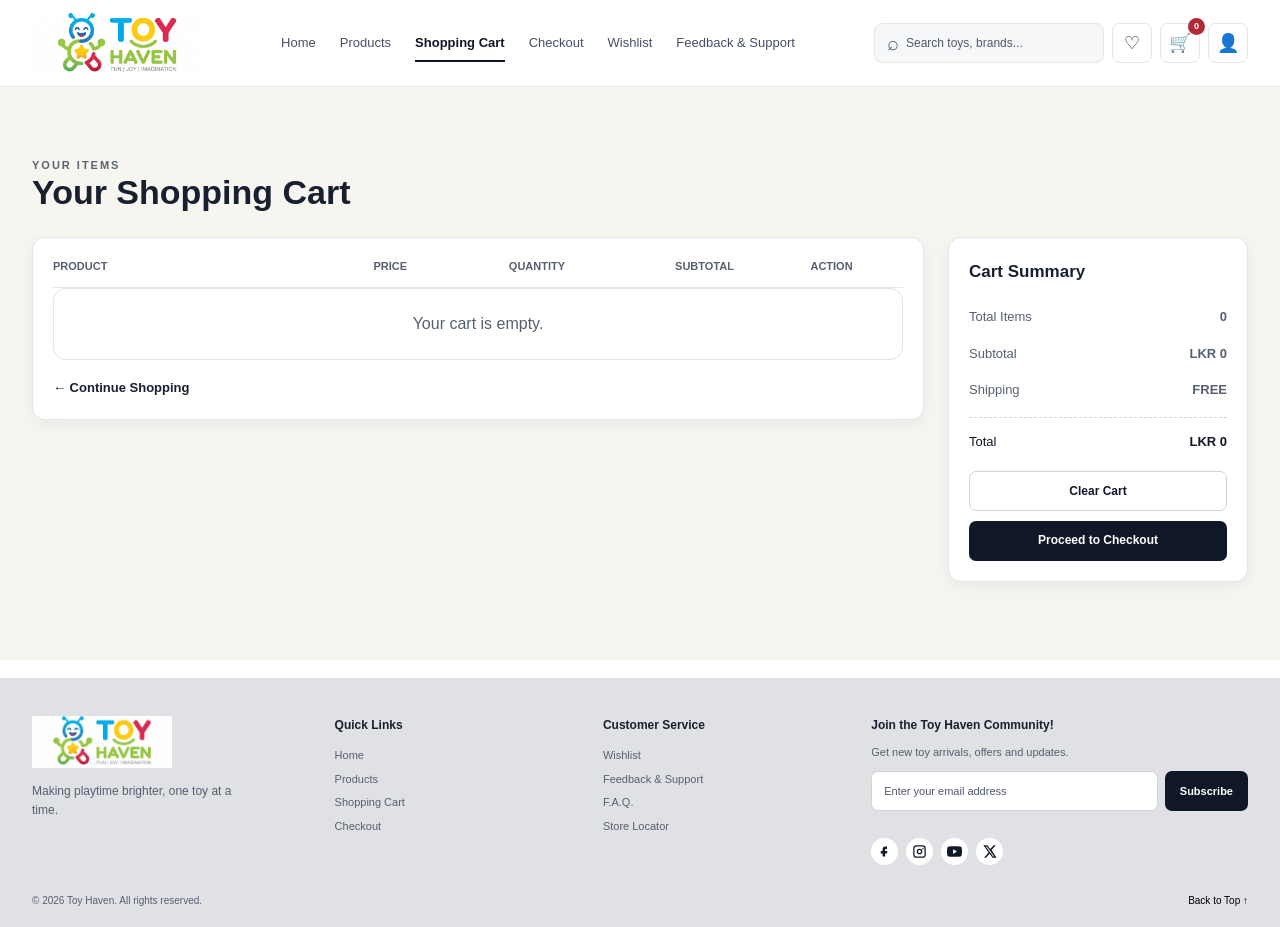
<file: html/cart.html>
<!DOCTYPE html>
<html lang="en">
<head>
    <meta charset="UTF-8">
    <meta name="viewport" content="width=device-width, initial-scale=1.0">
    <meta name="description" content="Review your Toy Haven shopping cart.">
    <title>Toy Haven - Shopping Cart</title>

    <!-- Website Favicon -->

    <link rel="apple-touch-icon" sizes="180x180" href="../favicon/apple-touch-icon.png">

    <link rel="icon" type="image/png" sizes="32x32" href="../favicon/favicon-32x32.png">

    <link rel="icon" type="image/png" sizes="16x16" href="../favicon/favicon-16x16.png">

    <link rel="manifest" href="../favicon/site.webmanifest">


    <link rel="stylesheet" href="../CSS/web.css">
</head>
<body>
    <header class="navbar">
        <section class="nav-container">
            <a href="../index.html" class="logo" aria-label="Toy Haven Home"><img src="../Image/Logo.png" alt="Toy Haven logo"></a>
            <nav class="nav-menu" id="navMenu" aria-label="Main navigation">
                <a href="../index.html">Home</a>
                <a href="products.html">Products</a>
                <a href="cart.html" class="active">Shopping Cart</a>
                <a href="checkout.html">Checkout</a>
                <a href="wishlist.html">Wishlist</a>
                <a href="feedback.html">Feedback &amp; Support</a>
            </nav>
            <section class="nav-actions">
                <section class="search-box">
                    <span class="search-icon" aria-hidden="true">&#8981;</span>
                    <input type="search" id="siteSearch" placeholder="Search toys, brands..." aria-label="Search toys">
                </section>
                <a href="wishlist.html" class="icon-button" aria-label="Wishlist">&#9825;</a>
                <a href="cart.html" class="icon-button cart-button" aria-label="Shopping Cart"><span aria-hidden="true">&#128722;</span><span class="cart-badge" id="cartBadge">0</span></a>
                <button class="icon-button user-button" type="button" aria-label="Login"><span aria-hidden="true">&#128100;</span></button>
            </section>
            <button class="hamburger" id="hamburger" type="button" aria-label="Open navigation menu" aria-expanded="false"><span></span><span></span><span></span></button>
        </section>
    </header>

    <main class="page-main cart-page">
        <section class="page-heading">
            <p class="section-label">YOUR ITEMS</p>
            <h1>Your Shopping Cart</h1>
        </section>

        <section class="cart-layout">
            <section class="cart-items-panel">
                <section class="cart-table-head" aria-hidden="true">
                    <span>Product</span>
                    <span>Price</span>
                    <span>Quantity</span>
                    <span>Subtotal</span>
                    <span>Action</span>
                </section>
                <section id="cartItems" aria-live="polite"></section>
                <p class="empty-message" id="cartEmptyMessage" hidden>Your cart is empty.</p>
                <a href="products.html" class="continue-link">&larr; Continue Shopping</a>
            </section>

            <aside class="cart-summary" aria-label="Cart summary">
                <h2>Cart Summary</h2>
                <p><span>Total Items</span><strong id="cartTotalItems">0</strong></p>
                <p><span>Subtotal</span><strong id="cartSubtotal">LKR 0</strong></p>
                <p><span>Shipping</span><strong>FREE</strong></p>
                <p class="summary-total"><span>Total</span><strong id="cartTotal">LKR 0</strong></p>
                <button id="clearCartButton" type="button" class="secondary-button">Clear Cart</button>
                <a href="checkout.html" class="shop-button checkout-link">Proceed to Checkout</a>
            </aside>
        </section>
    </main>

    <footer class="footer">
        <section class="footer-main">
            <section class="footer-brand"><a href="../index.html" class="logo footer-logo" aria-label="Toy Haven Home"><img src="../Image/Logo.png" alt="Toy Haven logo"></a><p>Making playtime brighter, one toy at a time.</p></section>
            <section class="footer-column"><h3>Quick Links</h3><a href="../index.html">Home</a><a href="products.html">Products</a><a href="cart.html">Shopping Cart</a><a href="checkout.html">Checkout</a></section>
            <section class="footer-column"><h3>Customer Service</h3><a href="wishlist.html">Wishlist</a><a href="feedback.html">Feedback &amp; Support</a><a href="feedback.html#faq">F.A.Q.</a><a href="feedback.html">Store Locator</a></section>
            <section class="newsletter"><h3>Join the Toy Haven Community!</h3><p>Get new toy arrivals, offers and updates.</p><form id="newsletterForm"><label for="newsletterEmail" class="sr-only">Email Address</label><input type="email" id="newsletterEmail" placeholder="Enter your email address" required><button type="submit">Subscribe</button></form><p id="newsletterMessage" class="newsletter-message"></p>
                <section class="socials" aria-label="Social media links">
    <a href="https://www.facebook.com/" target="_blank" rel="noopener noreferrer" aria-label="Facebook">
        <svg viewBox="0 0 24 24" aria-hidden="true"><path d="M13.5 8H16V4h-2.5C10.46 4 9 5.62 9 8.64V11H6v4h3v5h4v-5h3l.5-4H13v-2.1c0-.63.17-.9.5-.9Z"/></svg>
    </a>
    <a href="https://www.instagram.com/" target="_blank" rel="noopener noreferrer" aria-label="Instagram">
        <svg viewBox="0 0 24 24" aria-hidden="true"><path d="M7 2h10a5 5 0 0 1 5 5v10a5 5 0 0 1-5 5H7a5 5 0 0 1-5-5V7a5 5 0 0 1 5-5Zm0 2a3 3 0 0 0-3 3v10a3 3 0 0 0 3 3h10a3 3 0 0 0 3-3V7a3 3 0 0 0-3-3H7Zm5 3.5A4.5 4.5 0 1 1 7.5 12 4.5 4.5 0 0 1 12 7.5Zm0 2A2.5 2.5 0 1 0 14.5 12 2.5 2.5 0 0 0 12 9.5ZM17.5 6.25a1.25 1.25 0 1 1-1.25 1.25 1.25 1.25 0 0 1 1.25-1.25Z"/></svg>
    </a>
    <a href="https://www.youtube.com/" target="_blank" rel="noopener noreferrer" aria-label="YouTube">
        <svg viewBox="0 0 24 24" aria-hidden="true"><path d="M23.5 6.2a3 3 0 0 0-2.1-2.1C19.5 3.6 12 3.6 12 3.6s-7.5 0-9.4.5A3 3 0 0 0 .5 6.2 31 31 0 0 0 0 12a31 31 0 0 0 .5 5.8 3 3 0 0 0 2.1 2.1c1.9.5 9.4.5 9.4.5s7.5 0 9.4-.5a3 3 0 0 0 2.1-2.1A31 31 0 0 0 24 12a31 31 0 0 0-.5-5.8ZM9.6 15.8V8.2l6.4 3.8-6.4 3.8Z"/></svg>
    </a>
    <a href="https://x.com/" target="_blank" rel="noopener noreferrer" aria-label="X">
        <svg viewBox="0 0 24 24" aria-hidden="true"><path d="M18.9 2H22l-6.77 7.74L23.2 22h-6.25l-4.9-6.42L6.43 22H3.3l7.24-8.28L2.2 2h6.4l4.43 5.86L18.9 2Zm-1.1 17.8h1.73L7.74 4.08H5.88L17.8 19.8Z"/></svg>
    </a>
</section></section>
        </section>
        <section class="footer-bottom"><p>&copy; 2026 Toy Haven. All rights reserved.</p><button id="backToTop" type="button">Back to Top &uarr;</button></section>
    </footer>

    <script src="../JS/web.js"></script>
</body>
</html>
</file>
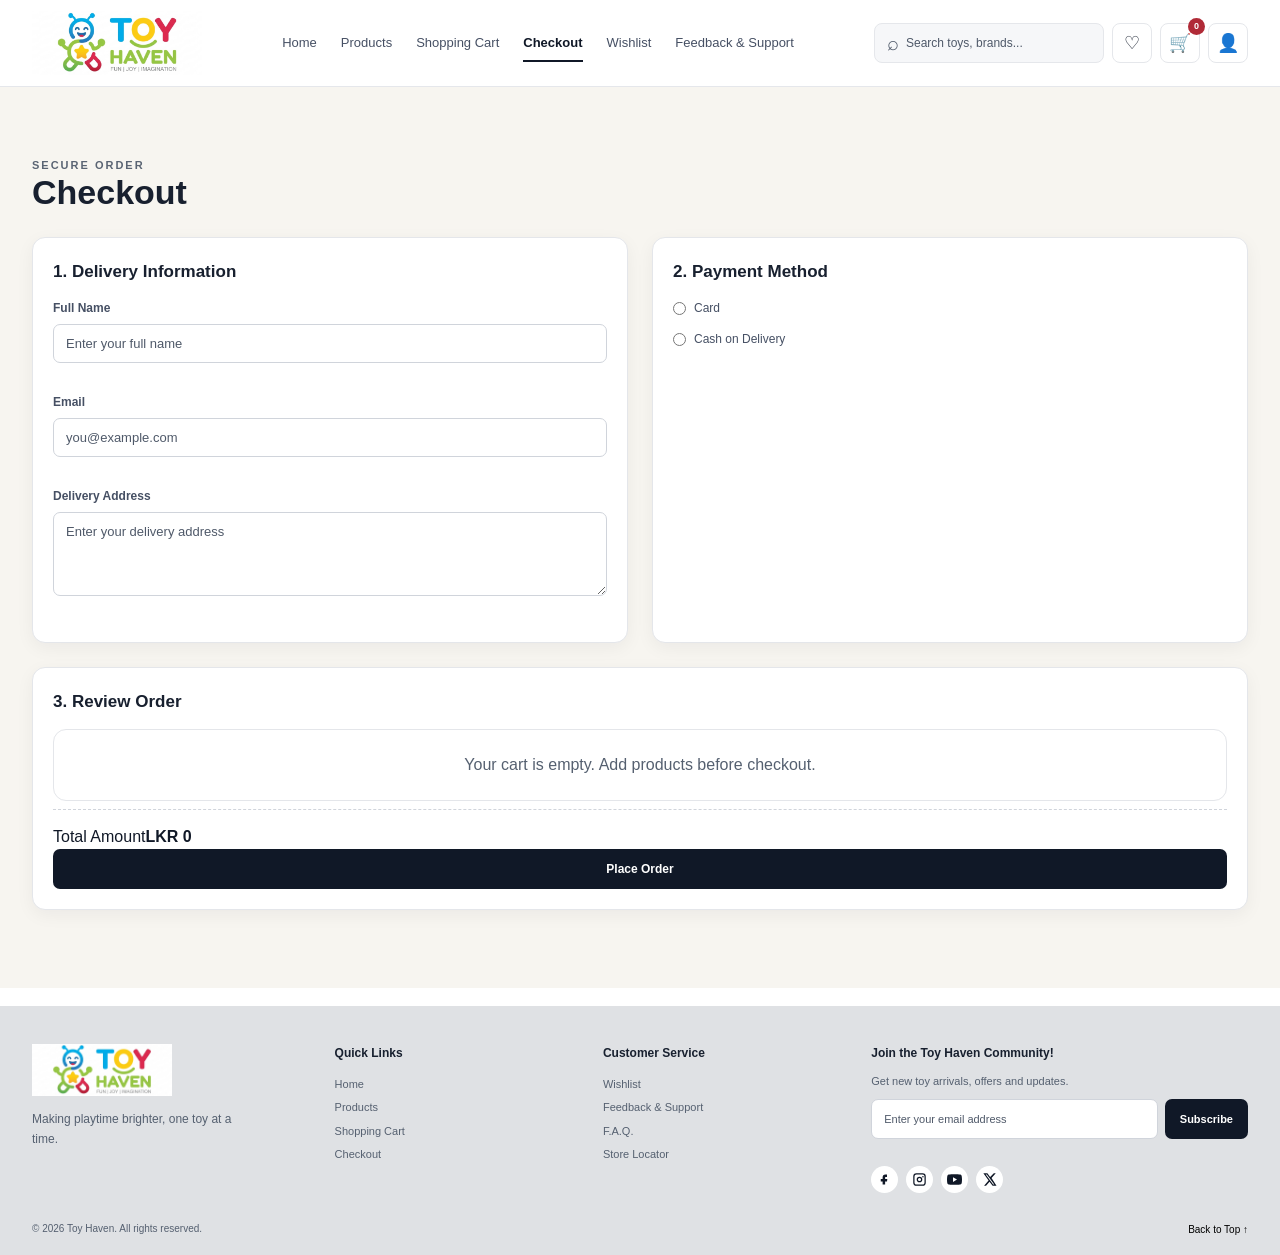
<file: html/checkout.html>
<!DOCTYPE html>
<html lang="en">
<head>
    <meta charset="UTF-8">
    <meta name="viewport" content="width=device-width, initial-scale=1.0">
    <meta name="description" content="Complete your Toy Haven checkout.">
    <title>Toy Haven - Checkout</title>

    <!-- Website Favicon -->

    <link rel="apple-touch-icon" sizes="180x180" href="../favicon/apple-touch-icon.png">

    <link rel="icon" type="image/png" sizes="32x32" href="../favicon/favicon-32x32.png">

    <link rel="icon" type="image/png" sizes="16x16" href="../favicon/favicon-16x16.png">

    <link rel="manifest" href="../favicon/site.webmanifest">


    <link rel="stylesheet" href="../CSS/web.css">
</head>
<body>
    <header class="navbar">
        <section class="nav-container">
            <a href="../index.html" class="logo" aria-label="Toy Haven Home"><img src="../Image/Logo.png" alt="Toy Haven logo"></a>
            <nav class="nav-menu" id="navMenu" aria-label="Main navigation">
                <a href="../index.html">Home</a>
                <a href="products.html">Products</a>
                <a href="cart.html">Shopping Cart</a>
                <a href="checkout.html" class="active">Checkout</a>
                <a href="wishlist.html">Wishlist</a>
                <a href="feedback.html">Feedback &amp; Support</a>
            </nav>
            <section class="nav-actions">
                <section class="search-box"><span class="search-icon" aria-hidden="true">&#8981;</span><input type="search" id="siteSearch" placeholder="Search toys, brands..." aria-label="Search toys"></section>
                <a href="wishlist.html" class="icon-button" aria-label="Wishlist">&#9825;</a>
                <a href="cart.html" class="icon-button cart-button" aria-label="Shopping Cart"><span aria-hidden="true">&#128722;</span><span class="cart-badge" id="cartBadge">0</span></a>
                <button class="icon-button user-button" type="button" aria-label="Login"><span aria-hidden="true">&#128100;</span></button>
            </section>
            <button class="hamburger" id="hamburger" type="button" aria-label="Open navigation menu" aria-expanded="false"><span></span><span></span><span></span></button>
        </section>
    </header>

    <main class="page-main checkout-page">
        <section class="page-heading">
            <p class="section-label">SECURE ORDER</p>
            <h1>Checkout</h1>
        </section>

        <form id="checkoutForm" novalidate>
            <section class="checkout-grid">
                <section class="form-panel">
                    <h2>1. Delivery Information</h2>
                    <label for="fullName">Full Name</label>
                    <input type="text" id="fullName" name="fullName" placeholder="Enter your full name">
                    <p class="error-message" id="fullNameError"></p>

                    <label for="checkoutEmail">Email</label>
                    <input type="email" id="checkoutEmail" name="checkoutEmail" placeholder="you@example.com">
                    <p class="error-message" id="checkoutEmailError"></p>

                    <label for="deliveryAddress">Delivery Address</label>
                    <textarea id="deliveryAddress" name="deliveryAddress" rows="4" placeholder="Enter your delivery address"></textarea>
                    <p class="error-message" id="deliveryAddressError"></p>
                </section>

                <section class="form-panel">
                    <h2>2. Payment Method</h2>
                    <label class="radio-row"><input type="radio" name="paymentMethod" value="Card"> Card</label>
                    <label class="radio-row"><input type="radio" name="paymentMethod" value="Cash on Delivery"> Cash on Delivery</label>
                    <p class="error-message" id="paymentMethodError"></p>

                    <section id="cardDetails" class="card-details">
                        <label for="cardNumber">Card Number</label>
                        <input type="text" id="cardNumber" name="cardNumber" placeholder="1234 5678 9012 3456">
                        <p class="error-message" id="cardNumberError"></p>

                        <label for="cardName">Name on Card</label>
                        <input type="text" id="cardName" name="cardName" placeholder="Enter name on card">
                        <p class="error-message" id="cardNameError"></p>
                    </section>
                </section>
            </section>

            <section class="order-review">
                <h2>3. Review Order</h2>
                <section id="checkoutItems"></section>
                <p class="summary-total"><span>Total Amount</span><strong id="checkoutTotal">LKR 0</strong></p>
                <button type="submit" class="shop-button">Place Order</button>
            </section>
        </form>

        <section class="checkout-success" id="checkoutSuccess" hidden>
            <div class="success-check" aria-hidden="true">✓</div>
            <h2>Order Placed Successfully!</h2>
            <p>Thank you for your purchase. Your order has been received.</p>
            <p>Your Order ID: <strong id="orderId"></strong></p>
            <a href="products.html" class="shop-button">Continue Shopping</a>
        </section>
    </main>

    <footer class="footer">
        <section class="footer-main">
            <section class="footer-brand"><a href="../index.html" class="logo footer-logo" aria-label="Toy Haven Home"><img src="../Image/Logo.png" alt="Toy Haven logo"></a><p>Making playtime brighter, one toy at a time.</p></section>
            <section class="footer-column"><h3>Quick Links</h3><a href="../index.html">Home</a><a href="products.html">Products</a><a href="cart.html">Shopping Cart</a><a href="checkout.html">Checkout</a></section>
            <section class="footer-column"><h3>Customer Service</h3><a href="wishlist.html">Wishlist</a><a href="feedback.html">Feedback &amp; Support</a><a href="feedback.html#faq">F.A.Q.</a><a href="feedback.html">Store Locator</a></section>
            <section class="newsletter"><h3>Join the Toy Haven Community!</h3><p>Get new toy arrivals, offers and updates.</p><form id="newsletterForm"><label for="newsletterEmail" class="sr-only">Email Address</label><input type="email" id="newsletterEmail" placeholder="Enter your email address" required><button type="submit">Subscribe</button></form><p id="newsletterMessage" class="newsletter-message"></p>
                <section class="socials" aria-label="Social media links">
    <a href="https://www.facebook.com/" target="_blank" rel="noopener noreferrer" aria-label="Facebook">
        <svg viewBox="0 0 24 24" aria-hidden="true"><path d="M13.5 8H16V4h-2.5C10.46 4 9 5.62 9 8.64V11H6v4h3v5h4v-5h3l.5-4H13v-2.1c0-.63.17-.9.5-.9Z"/></svg>
    </a>
    <a href="https://www.instagram.com/" target="_blank" rel="noopener noreferrer" aria-label="Instagram">
        <svg viewBox="0 0 24 24" aria-hidden="true"><path d="M7 2h10a5 5 0 0 1 5 5v10a5 5 0 0 1-5 5H7a5 5 0 0 1-5-5V7a5 5 0 0 1 5-5Zm0 2a3 3 0 0 0-3 3v10a3 3 0 0 0 3 3h10a3 3 0 0 0 3-3V7a3 3 0 0 0-3-3H7Zm5 3.5A4.5 4.5 0 1 1 7.5 12 4.5 4.5 0 0 1 12 7.5Zm0 2A2.5 2.5 0 1 0 14.5 12 2.5 2.5 0 0 0 12 9.5ZM17.5 6.25a1.25 1.25 0 1 1-1.25 1.25 1.25 1.25 0 0 1 1.25-1.25Z"/></svg>
    </a>
    <a href="https://www.youtube.com/" target="_blank" rel="noopener noreferrer" aria-label="YouTube">
        <svg viewBox="0 0 24 24" aria-hidden="true"><path d="M23.5 6.2a3 3 0 0 0-2.1-2.1C19.5 3.6 12 3.6 12 3.6s-7.5 0-9.4.5A3 3 0 0 0 .5 6.2 31 31 0 0 0 0 12a31 31 0 0 0 .5 5.8 3 3 0 0 0 2.1 2.1c1.9.5 9.4.5 9.4.5s7.5 0 9.4-.5a3 3 0 0 0 2.1-2.1A31 31 0 0 0 24 12a31 31 0 0 0-.5-5.8ZM9.6 15.8V8.2l6.4 3.8-6.4 3.8Z"/></svg>
    </a>
    <a href="https://x.com/" target="_blank" rel="noopener noreferrer" aria-label="X">
        <svg viewBox="0 0 24 24" aria-hidden="true"><path d="M18.9 2H22l-6.77 7.74L23.2 22h-6.25l-4.9-6.42L6.43 22H3.3l7.24-8.28L2.2 2h6.4l4.43 5.86L18.9 2Zm-1.1 17.8h1.73L7.74 4.08H5.88L17.8 19.8Z"/></svg>
    </a>
</section></section>
        </section>
        <section class="footer-bottom"><p>&copy; 2026 Toy Haven. All rights reserved.</p><button id="backToTop" type="button">Back to Top &uarr;</button></section>
    </footer>

    <script src="../JS/web.js"></script>
</body>
</html>
</file>
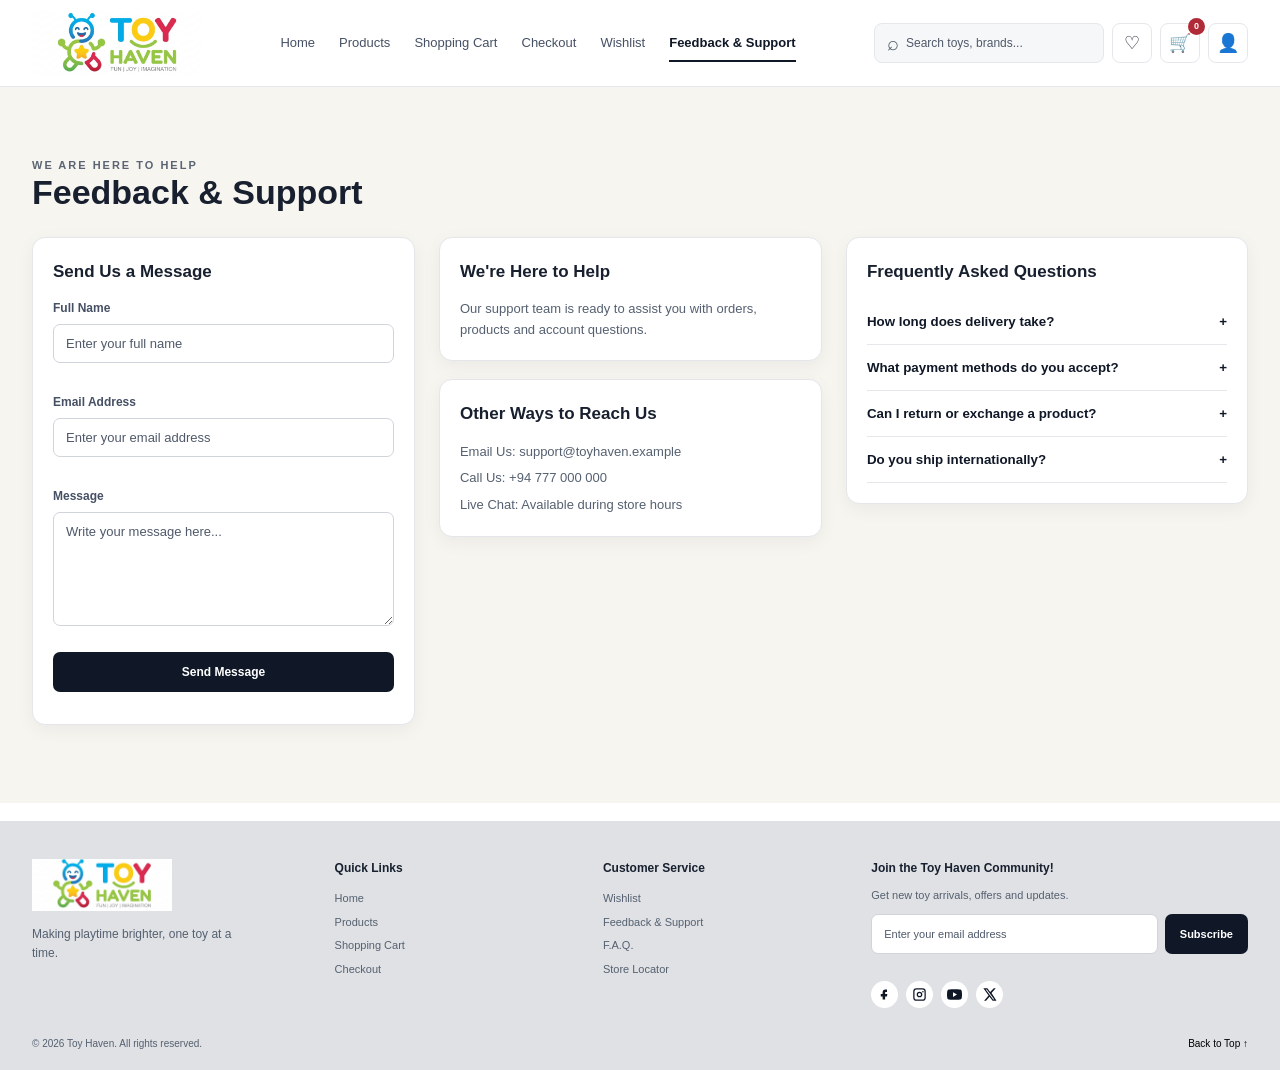
<file: html/feedback.html>
<!DOCTYPE html>
<html lang="en">
<head>
    <meta charset="UTF-8">
    <meta name="viewport" content="width=device-width, initial-scale=1.0">
    <meta name="description" content="Send feedback to Toy Haven and read support FAQs.">
    <title>Toy Haven - Feedback and Support</title>

    <!-- Website Favicon -->

    <link rel="apple-touch-icon" sizes="180x180" href="../favicon/apple-touch-icon.png">

    <link rel="icon" type="image/png" sizes="32x32" href="../favicon/favicon-32x32.png">

    <link rel="icon" type="image/png" sizes="16x16" href="../favicon/favicon-16x16.png">

    <link rel="manifest" href="../favicon/site.webmanifest">


    <link rel="stylesheet" href="../CSS/web.css">
</head>
<body>
    <header class="navbar">
        <section class="nav-container">
            <a href="../index.html" class="logo" aria-label="Toy Haven Home"><img src="../Image/Logo.png" alt="Toy Haven logo"></a>
            <nav class="nav-menu" id="navMenu" aria-label="Main navigation">
                <a href="../index.html">Home</a>
                <a href="products.html">Products</a>
                <a href="cart.html">Shopping Cart</a>
                <a href="checkout.html">Checkout</a>
                <a href="wishlist.html">Wishlist</a>
                <a href="feedback.html" class="active">Feedback &amp; Support</a>
            </nav>
            <section class="nav-actions">
                <section class="search-box"><span class="search-icon" aria-hidden="true">&#8981;</span><input type="search" id="siteSearch" placeholder="Search toys, brands..." aria-label="Search toys"></section>
                <a href="wishlist.html" class="icon-button" aria-label="Wishlist">&#9825;</a>
                <a href="cart.html" class="icon-button cart-button" aria-label="Shopping Cart"><span aria-hidden="true">&#128722;</span><span class="cart-badge" id="cartBadge">0</span></a>
                <button class="icon-button user-button" type="button" aria-label="Login"><span aria-hidden="true">&#128100;</span></button>
            </section>
            <button class="hamburger" id="hamburger" type="button" aria-label="Open navigation menu" aria-expanded="false"><span></span><span></span><span></span></button>
        </section>
    </header>

    <main class="page-main feedback-page">
        <section class="page-heading">
            <p class="section-label">WE ARE HERE TO HELP</p>
            <h1>Feedback &amp; Support</h1>
        </section>

        <section class="support-layout">
            <section class="form-panel">
                <h2>Send Us a Message</h2>
                <form id="feedbackForm" novalidate>
                    <label for="feedbackName">Full Name</label>
                    <input type="text" id="feedbackName" name="feedbackName" placeholder="Enter your full name">
                    <p class="error-message" id="feedbackNameError"></p>

                    <label for="feedbackEmail">Email Address</label>
                    <input type="email" id="feedbackEmail" name="feedbackEmail" placeholder="Enter your email address">
                    <p class="error-message" id="feedbackEmailError"></p>

                    <label for="feedbackMessage">Message</label>
                    <textarea id="feedbackMessage" name="feedbackMessage" rows="6" placeholder="Write your message here..."></textarea>
                    <p class="error-message" id="feedbackMessageError"></p>

                    <button type="submit" class="shop-button">Send Message</button>
                </form>
                <p id="feedbackConfirmation" class="success-message"></p>
            </section>

            <section class="support-info">
                <article class="support-card">
                    <h2>We're Here to Help</h2>
                    <p>Our support team is ready to assist you with orders, products and account questions.</p>
                </article>
                <article class="support-card">
                    <h2>Other Ways to Reach Us</h2>
                    <p>Email Us: support@toyhaven.example</p>
                    <p>Call Us: +94 777 000 000</p>
                    <p>Live Chat: Available during store hours</p>
                </article>
            </section>

            <section class="faq-panel" id="faq">
                <h2>Frequently Asked Questions</h2>
                <article class="faq-item">
                    <button class="faq-question" type="button">How long does delivery take?</button>
                    <p class="faq-answer">Standard delivery usually takes 3 to 5 business days depending on your location.</p>
                </article>
                <article class="faq-item">
                    <button class="faq-question" type="button">What payment methods do you accept?</button>
                    <p class="faq-answer">Toy Haven supports card payment simulation and cash on delivery for this project.</p>
                </article>
                <article class="faq-item">
                    <button class="faq-question" type="button">Can I return or exchange a product?</button>
                    <p class="faq-answer">Returns and exchanges can be requested through customer support in this demo store.</p>
                </article>
                <article class="faq-item">
                    <button class="faq-question" type="button">Do you ship internationally?</button>
                    <p class="faq-answer">Sorry we are only focuses on local deliveries.</p>
                </article>
            </section>
        </section>
    </main>

    <footer class="footer">
        <section class="footer-main">
            <section class="footer-brand"><a href="../index.html" class="logo footer-logo" aria-label="Toy Haven Home"><img src="../Image/Logo.png" alt="Toy Haven logo"></a><p>Making playtime brighter, one toy at a time.</p></section>
            <section class="footer-column"><h3>Quick Links</h3><a href="../index.html">Home</a><a href="products.html">Products</a><a href="cart.html">Shopping Cart</a><a href="checkout.html">Checkout</a></section>
            <section class="footer-column"><h3>Customer Service</h3><a href="wishlist.html">Wishlist</a><a href="feedback.html">Feedback &amp; Support</a><a href="feedback.html#faq">F.A.Q.</a><a href="feedback.html">Store Locator</a></section>
            <section class="newsletter"><h3>Join the Toy Haven Community!</h3><p>Get new toy arrivals, offers and updates.</p><form id="newsletterForm"><label for="newsletterEmail" class="sr-only">Email Address</label><input type="email" id="newsletterEmail" placeholder="Enter your email address" required><button type="submit">Subscribe</button></form><p id="newsletterMessage" class="newsletter-message"></p>
                <section class="socials" aria-label="Social media links">
    <a href="https://www.facebook.com/" target="_blank" rel="noopener noreferrer" aria-label="Facebook">
        <svg viewBox="0 0 24 24" aria-hidden="true"><path d="M13.5 8H16V4h-2.5C10.46 4 9 5.62 9 8.64V11H6v4h3v5h4v-5h3l.5-4H13v-2.1c0-.63.17-.9.5-.9Z"/></svg>
    </a>
    <a href="https://www.instagram.com/" target="_blank" rel="noopener noreferrer" aria-label="Instagram">
        <svg viewBox="0 0 24 24" aria-hidden="true"><path d="M7 2h10a5 5 0 0 1 5 5v10a5 5 0 0 1-5 5H7a5 5 0 0 1-5-5V7a5 5 0 0 1 5-5Zm0 2a3 3 0 0 0-3 3v10a3 3 0 0 0 3 3h10a3 3 0 0 0 3-3V7a3 3 0 0 0-3-3H7Zm5 3.5A4.5 4.5 0 1 1 7.5 12 4.5 4.5 0 0 1 12 7.5Zm0 2A2.5 2.5 0 1 0 14.5 12 2.5 2.5 0 0 0 12 9.5ZM17.5 6.25a1.25 1.25 0 1 1-1.25 1.25 1.25 1.25 0 0 1 1.25-1.25Z"/></svg>
    </a>
    <a href="https://www.youtube.com/" target="_blank" rel="noopener noreferrer" aria-label="YouTube">
        <svg viewBox="0 0 24 24" aria-hidden="true"><path d="M23.5 6.2a3 3 0 0 0-2.1-2.1C19.5 3.6 12 3.6 12 3.6s-7.5 0-9.4.5A3 3 0 0 0 .5 6.2 31 31 0 0 0 0 12a31 31 0 0 0 .5 5.8 3 3 0 0 0 2.1 2.1c1.9.5 9.4.5 9.4.5s7.5 0 9.4-.5a3 3 0 0 0 2.1-2.1A31 31 0 0 0 24 12a31 31 0 0 0-.5-5.8ZM9.6 15.8V8.2l6.4 3.8-6.4 3.8Z"/></svg>
    </a>
    <a href="https://x.com/" target="_blank" rel="noopener noreferrer" aria-label="X">
        <svg viewBox="0 0 24 24" aria-hidden="true"><path d="M18.9 2H22l-6.77 7.74L23.2 22h-6.25l-4.9-6.42L6.43 22H3.3l7.24-8.28L2.2 2h6.4l4.43 5.86L18.9 2Zm-1.1 17.8h1.73L7.74 4.08H5.88L17.8 19.8Z"/></svg>
    </a>
</section></section>
        </section>
        <section class="footer-bottom"><p>&copy; 2026 Toy Haven. All rights reserved.</p><button id="backToTop" type="button">Back to Top &uarr;</button></section>
    </footer>

    <script src="../JS/web.js"></script>
</body>
</html>
</file>
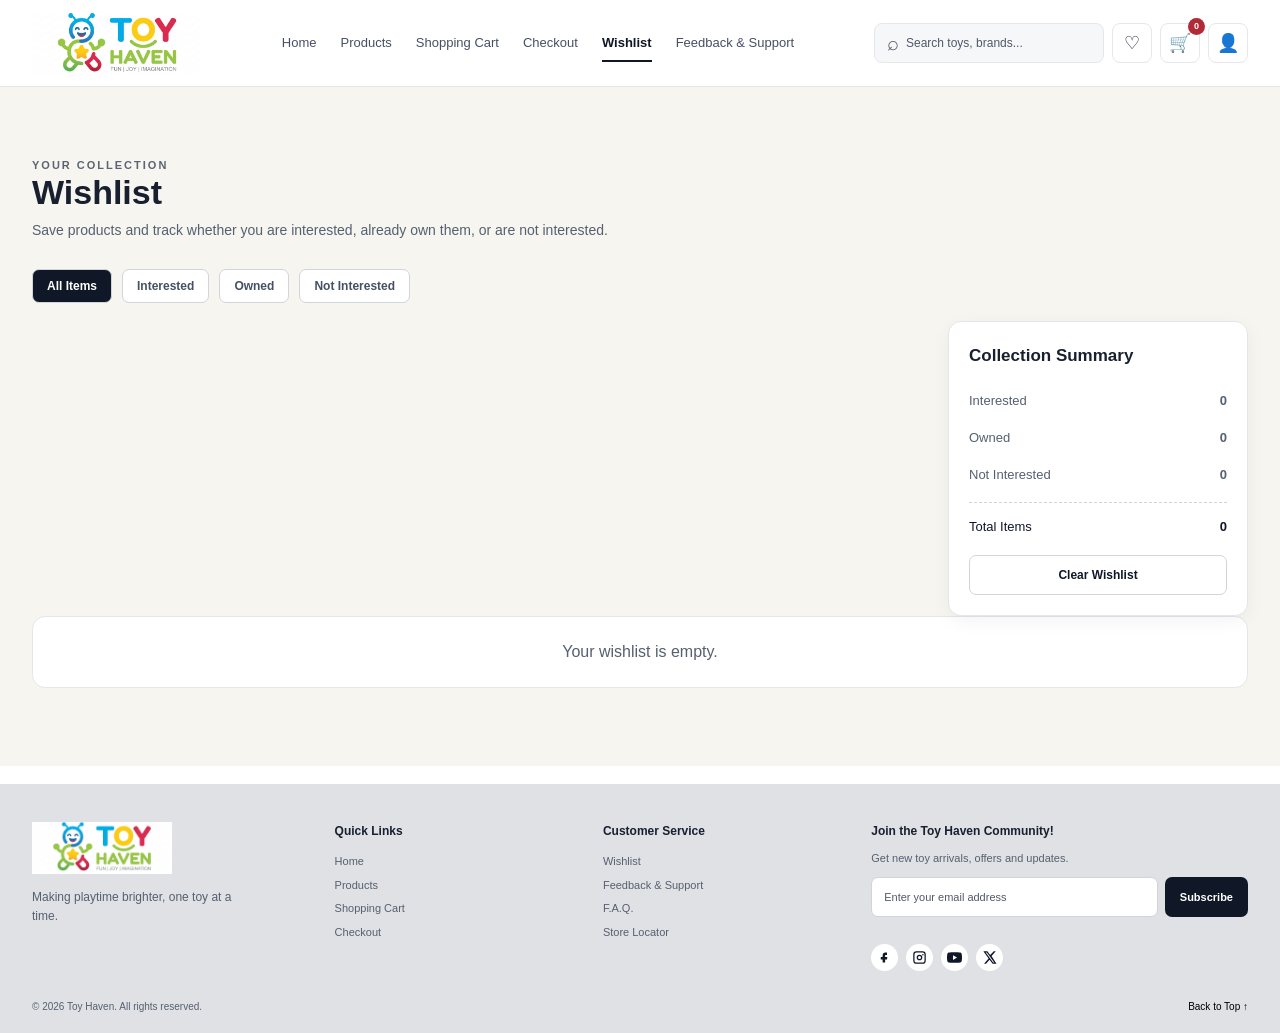
<file: html/wishlist.html>
<!DOCTYPE html>
<html lang="en">
<head>
    <meta charset="UTF-8">
    <meta name="viewport" content="width=device-width, initial-scale=1.0">
    <meta name="description" content="Manage your Toy Haven wishlist and collection.">
    <title>Toy Haven - Wishlist</title>

    <!-- Website Favicon -->

    <link rel="apple-touch-icon" sizes="180x180" href="../favicon/apple-touch-icon.png">

    <link rel="icon" type="image/png" sizes="32x32" href="../favicon/favicon-32x32.png">

    <link rel="icon" type="image/png" sizes="16x16" href="../favicon/favicon-16x16.png">

    <link rel="manifest" href="../favicon/site.webmanifest">


    <link rel="stylesheet" href="../CSS/web.css">
</head>
<body>
    <header class="navbar">
        <section class="nav-container">
            <a href="../index.html" class="logo" aria-label="Toy Haven Home"><img src="../Image/Logo.png" alt="Toy Haven logo"></a>
            <nav class="nav-menu" id="navMenu" aria-label="Main navigation">
                <a href="../index.html">Home</a>
                <a href="products.html">Products</a>
                <a href="cart.html">Shopping Cart</a>
                <a href="checkout.html">Checkout</a>
                <a href="wishlist.html" class="active">Wishlist</a>
                <a href="feedback.html">Feedback &amp; Support</a>
            </nav>
            <section class="nav-actions">
                <section class="search-box"><span class="search-icon" aria-hidden="true">&#8981;</span><input type="search" id="siteSearch" placeholder="Search toys, brands..." aria-label="Search toys"></section>
                <a href="wishlist.html" class="icon-button" aria-label="Wishlist">&#9825;</a>
                <a href="cart.html" class="icon-button cart-button" aria-label="Shopping Cart"><span aria-hidden="true">&#128722;</span><span class="cart-badge" id="cartBadge">0</span></a>
                <button class="icon-button user-button" type="button" aria-label="Login"><span aria-hidden="true">&#128100;</span></button>
            </section>
            <button class="hamburger" id="hamburger" type="button" aria-label="Open navigation menu" aria-expanded="false"><span></span><span></span><span></span></button>
        </section>
    </header>

    <main class="page-main wishlist-page">
        <section class="page-heading">
            <p class="section-label">YOUR COLLECTION</p>
            <h1>Wishlist</h1>
            <p>Save products and track whether you are interested, already own them, or are not interested.</p>
        </section>

        <section class="wishlist-tabs" aria-label="Wishlist status filters">
            <button type="button" class="active" data-wishlist-filter="All">All Items</button>
            <button type="button" data-wishlist-filter="Interested">Interested</button>
            <button type="button" data-wishlist-filter="Owned">Owned</button>
            <button type="button" data-wishlist-filter="Not Interested">Not Interested</button>
        </section>

        <section class="wishlist-layout">
            <section class="product-grid" id="wishlistGrid" aria-live="polite"></section>
            <aside class="collection-summary">
                <h2>Collection Summary</h2>
                <p><span>Interested</span><strong id="interestedCount">0</strong></p>
                <p><span>Owned</span><strong id="ownedCount">0</strong></p>
                <p><span>Not Interested</span><strong id="notInterestedCount">0</strong></p>
                <p class="summary-total"><span>Total Items</span><strong id="wishlistTotalCount">0</strong></p>
                <button id="clearWishlistButton" type="button" class="secondary-button">Clear Wishlist</button>
            </aside>
        </section>

        <p class="empty-message" id="wishlistEmptyMessage" hidden>Your wishlist is empty.</p>
    </main>

    <footer class="footer">
        <section class="footer-main">
            <section class="footer-brand"><a href="../index.html" class="logo footer-logo" aria-label="Toy Haven Home"><img src="../Image/Logo.png" alt="Toy Haven logo"></a><p>Making playtime brighter, one toy at a time.</p></section>
            <section class="footer-column"><h3>Quick Links</h3><a href="../index.html">Home</a><a href="products.html">Products</a><a href="cart.html">Shopping Cart</a><a href="checkout.html">Checkout</a></section>
            <section class="footer-column"><h3>Customer Service</h3><a href="wishlist.html">Wishlist</a><a href="feedback.html">Feedback &amp; Support</a><a href="feedback.html#faq">F.A.Q.</a><a href="feedback.html">Store Locator</a></section>
            <section class="newsletter"><h3>Join the Toy Haven Community!</h3><p>Get new toy arrivals, offers and updates.</p><form id="newsletterForm"><label for="newsletterEmail" class="sr-only">Email Address</label><input type="email" id="newsletterEmail" placeholder="Enter your email address" required><button type="submit">Subscribe</button></form><p id="newsletterMessage" class="newsletter-message"></p>
                <section class="socials" aria-label="Social media links">
    <a href="https://www.facebook.com/" target="_blank" rel="noopener noreferrer" aria-label="Facebook">
        <svg viewBox="0 0 24 24" aria-hidden="true"><path d="M13.5 8H16V4h-2.5C10.46 4 9 5.62 9 8.64V11H6v4h3v5h4v-5h3l.5-4H13v-2.1c0-.63.17-.9.5-.9Z"/></svg>
    </a>
    <a href="https://www.instagram.com/" target="_blank" rel="noopener noreferrer" aria-label="Instagram">
        <svg viewBox="0 0 24 24" aria-hidden="true"><path d="M7 2h10a5 5 0 0 1 5 5v10a5 5 0 0 1-5 5H7a5 5 0 0 1-5-5V7a5 5 0 0 1 5-5Zm0 2a3 3 0 0 0-3 3v10a3 3 0 0 0 3 3h10a3 3 0 0 0 3-3V7a3 3 0 0 0-3-3H7Zm5 3.5A4.5 4.5 0 1 1 7.5 12 4.5 4.5 0 0 1 12 7.5Zm0 2A2.5 2.5 0 1 0 14.5 12 2.5 2.5 0 0 0 12 9.5ZM17.5 6.25a1.25 1.25 0 1 1-1.25 1.25 1.25 1.25 0 0 1 1.25-1.25Z"/></svg>
    </a>
    <a href="https://www.youtube.com/" target="_blank" rel="noopener noreferrer" aria-label="YouTube">
        <svg viewBox="0 0 24 24" aria-hidden="true"><path d="M23.5 6.2a3 3 0 0 0-2.1-2.1C19.5 3.6 12 3.6 12 3.6s-7.5 0-9.4.5A3 3 0 0 0 .5 6.2 31 31 0 0 0 0 12a31 31 0 0 0 .5 5.8 3 3 0 0 0 2.1 2.1c1.9.5 9.4.5 9.4.5s7.5 0 9.4-.5a3 3 0 0 0 2.1-2.1A31 31 0 0 0 24 12a31 31 0 0 0-.5-5.8ZM9.6 15.8V8.2l6.4 3.8-6.4 3.8Z"/></svg>
    </a>
    <a href="https://x.com/" target="_blank" rel="noopener noreferrer" aria-label="X">
        <svg viewBox="0 0 24 24" aria-hidden="true"><path d="M18.9 2H22l-6.77 7.74L23.2 22h-6.25l-4.9-6.42L6.43 22H3.3l7.24-8.28L2.2 2h6.4l4.43 5.86L18.9 2Zm-1.1 17.8h1.73L7.74 4.08H5.88L17.8 19.8Z"/></svg>
    </a>
</section></section>
        </section>
        <section class="footer-bottom"><p>&copy; 2026 Toy Haven. All rights reserved.</p><button id="backToTop" type="button">Back to Top &uarr;</button></section>
    </footer>

    <script src="../JS/web.js"></script>
</body>
</html>
</file>
<file: CSS/web.css>
/*Basic Settings*/

* {
    margin: 0;
    padding: 0;
    box-sizing: border-box;
}

html {
    scroll-behavior: smooth;
}

body {
    font-family: Arial, Helvetica, sans-serif;
    color: #18202f;
    background: #f7f5f0;
    line-height: 1.6;
}

a {
    text-decoration: none;
    color: inherit;
}

button,
input,
textarea,
select {
    font-family: inherit;
}

button {
    cursor: pointer;
}

img {
    max-width: 100%;
}

[hidden] {
    display: none !important;
}

/* Navigation */

.navbar {
    position: sticky;
    top: 0;
    z-index: 1000;
    background: white;
    border-bottom: 1px solid #e5e7eb;
}

.nav-container {
    max-width: 1380px;
    min-height: 86px;
    margin: auto;
    padding: 0 32px;
    display: flex;
    align-items: center;
    gap: 28px;
}

/* Logo  */

.logo {
    width: 170px;
    height: 64px;
    border: none;
    border-radius: 0;
    display: flex;
    justify-content: center;
    align-items: center;
    flex-shrink: 0;
    overflow: hidden;
    background: white;
    transition: 0.3s;
}

.logo:hover {
    transform: scale(1.05);
}

.logo img {
    width: 160%;
    height: 160%;
    object-fit: contain;
    transform: scale(1.18);
}

/* Navigation menu */

.nav-menu {
    display: flex;
    align-items: center;
    justify-content: center;
    gap: 24px;
    flex: 1;
}

.nav-menu a {
    position: relative;
    font-size: 13px;
    color: #465064;
    padding: 31px 0;
    white-space: nowrap;
}

.nav-menu a::after {
    content: "";
    position: absolute;
    left: 0;
    right: 0;
    bottom: 22px;
    height: 2px;
    background: #101827;
    transform: scaleX(0);
    transition: 0.25s;
}

.nav-menu a:hover,
.nav-menu a.active {
    color: #101827;
    font-weight: bold;
}

.nav-menu a:hover::after,
.nav-menu a.active::after {
    transform: scaleX(1);
}

/* navigation actions*/

.nav-actions {
    display: flex;
    align-items: center;
    gap: 8px;
}

.search-box {
    width: 230px;
    height: 40px;
    display: flex;
    align-items: center;
    gap: 7px;
    padding: 0 12px;
    border: 1px solid #e5e7eb;
    border-radius: 8px;
    background: #f6f7f9;
}

.search-icon {
    font-size: 20px;
    color: #4f5969;
}

.search-box input {
    width: 100%;
    border: none;
    outline: none;
    background: transparent;
    font-size: 12px;
}

.icon-button {
    position: relative;
    width: 40px;
    height: 40px;
    border: 1px solid #e5e7eb;
    border-radius: 8px;
    background: white;
    display: grid;
    place-items: center;
    cursor: pointer;
    transition: 0.25s;
    font-size: 18px;
}

.icon-button:hover {
    background: #101827;
    color: white;
    transform: translateY(-2px);
}

.cart-badge {
    position: absolute;
    top: -6px;
    right: -6px;
    min-width: 17px;
    height: 17px;
    display: grid;
    place-items: center;
    border-radius: 50%;
    background: #b02a37;
    color: white;
    font-size: 9px;
    font-weight: bold;
}

/* hamburger */

.hamburger {
    display: none;
    border: none;
    background: transparent;
    width: 42px;
    height: 42px;
    cursor: pointer;
}

.hamburger span {
    display: block;
    width: 25px;
    height: 2px;
    background: #101827;
    margin: 5px auto;
    transition: 0.3s;
}

/* hero */

.hero {
    position: relative;
    height: 570px;
    overflow: hidden;
    background: #101827;
}

.hero-slide {
    position: absolute;
    inset: 0;
    background-size: cover;
    background-position: center;
    opacity: 0;
    visibility: hidden;
    transform: scale(1.04);
    transition: opacity 0.8s ease, transform 5s ease;
}

.hero-slide.active-slide {
    opacity: 1;
    visibility: visible;
    transform: scale(1);
}

.hero-overlay {
    position: absolute;
    inset: 0;
    background: linear-gradient(90deg, rgba(8, 13, 24, 0.82), rgba(8, 13, 24, 0.45), rgba(8, 13, 24, 0.10));
}

.hero-content {
    position: relative;
    z-index: 2;
    max-width: 1380px;
    height: 100%;
    margin: auto;
    padding: 90px 88px;
    display: flex;
    flex-direction: column;
    justify-content: center;
    align-items: flex-start;
    color: white;
}

.eyebrow {
    font-size: 12px;
    font-weight: bold;
    letter-spacing: 2px;
    margin-bottom: 10px;
}

.hero h1,
.hero h2 {
    font-size: clamp(44px, 6vw, 78px);
    line-height: 1;
    max-width: 650px;
    margin-bottom: 18px;
}

.hero h1 span,
.hero h2 span {
    color: #ffd76a;
}

.hero-content > p {
    max-width: 500px;
    font-size: 16px;
    margin-bottom: 28px;
}

.hero-button {
    display: inline-flex;
    align-items: center;
    justify-content: center;
    min-height: 48px;
    padding: 0 25px;
    border-radius: 8px;
    background: white;
    color: #101827;
    font-size: 13px;
    font-weight: bold;
    transition: 0.25s;
}

.hero-button:hover {
    background: #ffd76a;
    transform: translateY(-3px);
}

.slider-arrow {
    position: absolute;
    top: 50%;
    z-index: 5;
    transform: translateY(-50%);
    width: 48px;
    height: 48px;
    border: 1px solid rgba(255,255,255,0.45);
    border-radius: 50%;
    background: rgba(0,0,0,0.18);
    color: white;
    font-size: 36px;
    cursor: pointer;
    transition: 0.25s;
}

.slider-arrow:hover {
    background: white;
    color: #101827;
}

.slider-arrow.prev {
    left: 24px;
}

.slider-arrow.next {
    right: 24px;
}

.slider-dots {
    position: absolute;
    z-index: 6;
    bottom: 25px;
    left: 50%;
    transform: translateX(-50%);
    display: flex;
    gap: 7px;
}

.dot {
    width: 8px;
    height: 8px;
    border: none;
    border-radius: 50%;
    background: rgba(255,255,255,0.45);
    cursor: pointer;
    transition: 0.25s;
}

.dot.active-dot {
    width: 24px;
    border-radius: 10px;
    background: white;
}

/* Shared Sections */

.featured-section,
.page-main {
    max-width: 1380px;
    margin: auto;
    padding: 70px 32px 78px;
}

.section-heading,
.products-toolbar {
    display: flex;
    justify-content: space-between;
    align-items: end;
    gap: 18px;
    margin-bottom: 28px;
}

.section-label {
    font-size: 11px;
    font-weight: bold;
    letter-spacing: 2px;
    color: #5a6473;
    text-transform: uppercase;
}

.section-heading h2,
.page-heading h1 {
    font-size: 34px;
    line-height: 1;
}

.page-heading {
    margin-bottom: 28px;
}

.page-heading p:last-child {
    max-width: 650px;
    color: #556070;
    font-size: 14px;
    margin-top: 10px;
}

.view-all {
    font-size: 13px;
    font-weight: 600;
    border-bottom: 1px solid #101827;
    padding-bottom: 3px;
}

/* Product Boxes */

.product-grid {
    display: grid;
    grid-template-columns: repeat(4, 1fr);
    grid-auto-rows: 1fr;
    align-items: stretch;
    gap: 18px;
}

.product-card {
    background: white;
    border: 1px solid #e4e6ea;
    border-radius: 13px;
    overflow: hidden;
    box-shadow: 0 5px 18px rgba(16,24,39,0.05);
    transition: 0.25s;
    height: 100%;
    display: flex;
    flex-direction: column;
}

.product-card:hover {
    transform: translateY(-6px);
    box-shadow: 0 12px 35px rgba(16,24,39,0.10);
}

.product-image {
    position: relative;
    height: 230px;
    overflow: hidden;
    background: #e9ecf1;
}

.product-image img {
    width: 100%;
    height: 100%;
    object-fit: cover;
    display: block;
    transition: 0.45s;
}

.product-card:hover img {
    transform: scale(1.07);
}

.product-tag {
    position: absolute;
    top: 12px;
    left: 12px;
    padding: 4px 9px;
    border-radius: 20px;
    background: white;
    font-size: 10px;
    font-weight: bold;
}

.wishlist-card-button {
    position: absolute;
    top: 10px;
    right: 10px;
    width: 30px;
    height: 30px;
    border: none;
    border-radius: 50%;
    background: white;
    color: #b02a37;
    font-size: 18px;
}

.product-tag.new {
    background: #9ed7ef;
}

.product-tag.sale {
    background: #f4a7bb;
}

.product-info {
    padding: 16px;
    flex: 1;
    display: flex;
    flex-direction: column;
}

.product-category {
    font-size: 10px;
    color: #5a6473;
    text-transform: uppercase;
    letter-spacing: 1px;
    font-weight: bold;
}

.product-info h3 {
    font-size: 19px;
    line-height: 1.2;
    margin: 3px 0 12px;
    min-height: 46px;
}

.product-description {
    color: #556070;
    flex: 1;
    font-size: 12px;
    margin-bottom: 12px;
}

.product-bottom {
    display: flex;
    justify-content: space-between;
    align-items: center;
    margin-top: auto;
    margin-bottom: 13px;
}

.price {
    font-size: 15px;
    font-weight: bold;
}

.quick-add {
    width: 29px;
    height: 29px;
    border: none;
    border-radius: 50%;
    background: #101827;
    color: white;
    cursor: pointer;
    font-size: 20px;
    transition: 0.25s;
}

.quick-add:hover {
    background: #ffd76a;
    color: #101827;
    transform: rotate(90deg);
}

.shop-button,
.secondary-button {
    width: 100%;
    min-height: 40px;
    display: grid;
    place-items: center;
    border-radius: 7px;
    border: none;
    background: #101827;
    color: white;
    font-size: 12px;
    font-weight: 600;
    transition: 0.25s;
}

.shop-button:hover,
.secondary-button:hover {
    background: #182338;
    transform: translateY(-1px);
}

.secondary-button {
    background: white;
    color: #101827;
    border: 1px solid #d0d4db;
}

.secondary-button:hover {
    color: white;
}

.product-actions {
    display: grid;
    grid-template-columns: 1fr 1fr;
    gap: 8px;
}

/* Home Extras*/

.featured-day-section {
    padding-top: 0;
}

.featured-day {
    display: grid;
    grid-template-columns: 1fr 1.2fr;
    gap: 26px;
    align-items: center;
    background: white;
    border: 1px solid #e4e6ea;
    border-radius: 13px;
    overflow: hidden;
    box-shadow: 0 5px 18px rgba(16,24,39,0.05);
}

.featured-day img {
    width: 100%;
    height: 340px;
    object-fit: contain;
}

.featured-day-content {
    padding: 28px;
}

.featured-day-content h3 {
    font-size: 30px;
    line-height: 1.1;
    margin: 5px 0 12px;
}

/*Product page*/

.shop-layout {
    display: grid;
    grid-template-columns: 250px 1fr;
    gap: 24px;
}

.filter-panel,
.cart-summary,
.collection-summary,
.form-panel,
.support-card,
.faq-panel,
.order-review,
.checkout-success {
    background: white;
    border: 1px solid #e4e6ea;
    border-radius: 13px;
    padding: 20px;
    box-shadow: 0 5px 18px rgba(16,24,39,0.05);
}

.filter-panel {
    align-self: start;
    position: sticky;
    top: 110px;
}

.filter-panel h2,
.cart-summary h2,
.collection-summary h2,
.form-panel h2,
.support-card h2,
.faq-panel h2,
.order-review h2 {
    font-size: 17px;
    margin-bottom: 14px;
}

.filter-panel label {
    display: flex;
    align-items: center;
    gap: 8px;
    padding: 9px 0;
    color: #465064;
    font-size: 13px;
}

.products-toolbar input,
.form-panel input,
.form-panel textarea,
.card-details input,
.wishlist-status {
    width: 100%;
    border: 1px solid #d0d4db;
    border-radius: 7px;
    padding: 11px 12px;
    outline: none;
    background: white;
    font-size: 13px;
}

.products-toolbar input {
    max-width: 320px;
}

.products-toolbar input:focus,
.form-panel input:focus,
.form-panel textarea:focus,
.card-details input:focus,
.wishlist-status:focus {
    border-color: #101827;
}

.empty-message {
    color: #556070;
    background: white;
    border: 1px solid #e4e6ea;
    border-radius: 13px;
    padding: 22px;
    text-align: center;
}

.temporary-message {
    position: fixed;
    right: 22px;
    bottom: 22px;
    z-index: 3000;
    max-width: 290px;
    padding: 12px 16px;
    border-radius: 8px;
    background: #101827;
    color: white;
    font-size: 13px;
    font-weight: bold;
    box-shadow: 0 12px 35px rgba(16,24,39,0.18);
    opacity: 0;
    pointer-events: none;
    transform: translateY(12px);
    transition: 0.25s;
}

.temporary-message.show {
    opacity: 1;
    transform: translateY(0);
}

/*Modal*/

.product-modal {
    position: fixed;
    inset: 0;
    z-index: 2000;
    display: grid;
    place-items: center;
    padding: 20px;
    background: rgba(16, 24, 39, 0.62);
}

.product-modal[hidden] {
    display: none !important;
}

.modal-content {
    position: relative;
    max-width: 850px;
    width: 100%;
    background: white;
    border-radius: 13px;
    overflow: hidden;
    animation: modalIn 0.25s ease;
}

.modal-close {
    position: absolute;
    top: 12px;
    right: 12px;
    z-index: 2;
    width: 34px;
    height: 34px;
    border: none;
    border-radius: 50%;
    background: #101827;
    color: white;
    font-size: 22px;
}

.modal-product {
    display: grid;
    grid-template-columns: 1fr 1fr;
}

.modal-product img {
    width: 100%;
    height: 100%;
    min-height: 380px;
    object-fit: contain;
}

.modal-product-info {
    padding: 34px;
}

@keyframes modalIn {
    from {
        opacity: 0;
        transform: translateY(18px);
    }

    to {
        opacity: 1;
        transform: translateY(0);
    }
}

/*Cart*/

.cart-layout {
    display: grid;
    grid-template-columns: 1fr 300px;
    gap: 24px;
    align-items: start;
}

.cart-items-panel {
    background: white;
    border: 1px solid #e4e6ea;
    border-radius: 13px;
    padding: 20px;
    box-shadow: 0 5px 18px rgba(16,24,39,0.05);
}

.cart-table-head,
.cart-item {
    display: grid;
    grid-template-columns: 2fr 0.8fr 1fr 0.8fr 0.6fr;
    gap: 12px;
    align-items: center;
}

.cart-table-head {
    color: #556070;
    font-size: 11px;
    font-weight: bold;
    text-transform: uppercase;
    border-bottom: 1px solid #e5e7eb;
    padding-bottom: 12px;
}

.cart-item {
    padding: 14px 0;
    border-bottom: 1px solid #f0f1f3;
}

.cart-product {
    display: flex;
    gap: 12px;
    align-items: center;
}

.cart-product img {
    width: 64px;
    height: 64px;
    border-radius: 8px;
    object-fit: contain;
}

.quantity-control {
    display: inline-flex;
    align-items: center;
    border: 1px solid #d0d4db;
    border-radius: 7px;
    overflow: hidden;
}

.quantity-control button {
    width: 30px;
    height: 30px;
    border: none;
    background: #f6f7f9;
}

.quantity-control span {
    min-width: 34px;
    text-align: center;
    font-weight: bold;
    font-size: 12px;
}

.remove-button {
    border: none;
    background: #f6f7f9;
    border-radius: 7px;
    width: 34px;
    height: 34px;
}

.cart-summary p,
.collection-summary p {
    display: flex;
    justify-content: space-between;
    color: #556070;
    font-size: 13px;
    padding: 8px 0;
}

.summary-total {
    border-top: 1px dashed #d0d4db;
    margin-top: 8px;
    padding-top: 14px !important;
    color: #101827 !important;
}

.cart-summary .secondary-button,
.cart-summary .checkout-link,
.collection-summary .secondary-button {
    margin-top: 10px;
}

.continue-link {
    display: inline-block;
    margin-top: 18px;
    font-size: 13px;
    font-weight: bold;
}

/*Checkout*/

.checkout-grid {
    display: grid;
    grid-template-columns: 1fr 1fr;
    gap: 24px;
}

.form-panel label {
    display: block;
    margin: 12px 0 6px;
    font-size: 12px;
    font-weight: bold;
    color: #465064;
}

.radio-row {
    display: flex !important;
    align-items: center;
    gap: 8px;
    font-weight: normal !important;
}

.radio-row input {
    width: auto;
}

.card-details {
    margin-top: 10px;
}

.error-message {
    min-height: 18px;
    color: #b02a37;
    font-size: 11px;
}

.success-message {
    color: #18794e;
    font-size: 13px;
    margin-top: 12px;
}

.order-review,
.checkout-success {
    margin-top: 24px;
}

.checkout-item {
    display: flex;
    justify-content: space-between;
    gap: 16px;
    padding: 10px 0;
    border-bottom: 1px solid #f0f1f3;
    font-size: 13px;
}

.checkout-success {
    text-align: center;
    animation: successPulse 0.5s ease;
}

.checkout-success h2 {
    color: #18794e;
}

@keyframes successPulse {
    0% {
        transform: scale(0.96);
        opacity: 0;
    }

    100% {
        transform: scale(1);
        opacity: 1;
    }
}

/* Wishlist */

.wishlist-tabs {
    display: flex;
    flex-wrap: wrap;
    gap: 10px;
    margin-bottom: 18px;
}

.wishlist-tabs button {
    border: 1px solid #d0d4db;
    border-radius: 7px;
    background: white;
    padding: 9px 14px;
    color: #465064;
    font-size: 12px;
    font-weight: bold;
}

.wishlist-tabs button.active,
.wishlist-tabs button:hover {
    background: #101827;
    color: white;
}

.wishlist-layout {
    display: grid;
    grid-template-columns: 1fr 300px;
    gap: 24px;
}

.wishlist-status {
    margin-top: 10px;
}

/*Feedback*/

.support-layout {
    display: grid;
    grid-template-columns: 1fr 1fr 1.05fr;
    gap: 24px;
    align-items: start;
}

.support-info {
    display: grid;
    gap: 18px;
}

.support-card p {
    color: #556070;
    font-size: 13px;
    margin-top: 6px;
}

.faq-item {
    border-bottom: 1px solid #e5e7eb;
}

.faq-question {
    width: 100%;
    border: none;
    background: white;
    padding: 15px 0;
    text-align: left;
    font-weight: bold;
    color: #101827;
}

.faq-question::after {
    content: "+";
    float: right;
}

.faq-item.open .faq-question::after {
    content: "-";
}

.faq-answer {
    display: none;
    color: #556070;
    font-size: 13px;
    padding-bottom: 15px;
}

.faq-item.open .faq-answer {
    display: block;
}

/*Footer*/

.footer {
    background: #dfe1e4;
    border-top: 18px solid white;
}

.footer-main {
    max-width: 1380px;
    margin: auto;
    padding: 38px 32px 28px;
    display: grid;
    grid-template-columns: 1.15fr 1fr 1fr 1.65fr;
    gap: 40px;
}

.footer-brand p {
    max-width: 220px;
    color: #556070;
    font-size: 12px;
    margin-top: 14px;
}

.footer-logo {
    width: 140px;
    height: 52px;
}

.footer-column {
    display: flex;
    flex-direction: column;
}

.footer-column h3,
.newsletter h3 {
    font-size: 12px;
    margin-bottom: 9px;
}

.footer-column a {
    color: #556070;
    font-size: 11px;
    margin: 3px 0;
    transition: 0.2s;
}

.footer-column a:hover {
    color: #101827;
}

.newsletter p {
    color: #556070;
    font-size: 11px;
    margin-bottom: 9px;
}

#newsletterForm {
    display: flex;
    gap: 7px;
}

#newsletterForm input {
    flex: 1;
    height: 40px;
    border: 1px solid #d0d4db;
    border-radius: 7px;
    padding: 0 12px;
    outline: none;
    background: white;
    font-size: 11px;
}

#newsletterForm input:focus {
    border-color: #101827;
}

#newsletterForm button {
    border: none;
    border-radius: 7px;
    padding: 0 15px;
    background: #101827;
    color: white;
    font-size: 11px;
    font-weight: 600;
    cursor: pointer;
}

#newsletterForm button:hover {
    background: #182338;
}

.newsletter-message {
    min-height: 18px;
}

.socials {
    display: flex;
    gap: 8px;
    margin-top: 8px;
}

.socials a {
    width: 27px;
    height: 27px;
    border-radius: 50%;
    background: white;
    display: grid;
    place-items: center;
    font-size: 11px;
    font-weight: bold;
    transition: 0.2s;
}

.socials a:hover {
    background: #101827;
    color: white;
    transform: translateY(-2px);
}

.footer-bottom {
    max-width: 1380px;
    margin: auto;
    padding: 0 32px 18px;
    display: flex;
    justify-content: space-between;
    align-items: center;
    font-size: 10px;
    color: #556070;
}

#backToTop {
    border: none;
    background: transparent;
    cursor: pointer;
    font-size: 10px;
}

#backToTop:hover {
    text-decoration: underline;
}


/* Accessible placeholder text */
input::placeholder,
textarea::placeholder {
    color: #4f5969;
    opacity: 1;
}

/*Accessibility*/

.sr-only {
    position: absolute;
    width: 1px;
    height: 1px;
    padding: 0;
    margin: -1px;
    overflow: hidden;
    clip: rect(0, 0, 0, 0);
    white-space: nowrap;
    border: 0;
}

/*Responsive Design*/


/*Interactive search*/
.search-box { position: relative; }
.search-results {
    position: absolute;
    top: calc(100% + 8px);
    left: 0;
    width: min(360px, 82vw);
    max-height: 390px;
    overflow-y: auto;
    background: #fff;
    border: 1px solid #e5e7eb;
    border-radius: 12px;
    box-shadow: 0 18px 45px rgba(16,24,39,.16);
    padding: 7px;
    z-index: 2500;
    display: none;
}
.search-results.show { display: block; }
.search-result-item {
    width: 100%;
    display: flex;
    align-items: center;
    gap: 10px;
    border: 0;
    background: transparent;
    padding: 9px;
    text-align: left;
    border-radius: 9px;
}
.search-result-item:hover { background: #f5f7fa; }
.search-result-item img { width: 44px; height: 44px; object-fit: cover; border-radius: 7px; }
.search-result-item span { display: grid; gap: 2px; min-width: 0; }
.search-result-item strong { font-size: 12px; white-space: nowrap; overflow: hidden; text-overflow: ellipsis; }
.search-result-item small { color: #4f5969; font-size: 10px; }
.search-no-results { padding: 14px; color: #4f5969; font-size: 12px; }

/*Product details and ratings*/
.product-card { cursor: pointer; }
.product-card:focus-visible { outline: 3px solid #a9b8d0; outline-offset: 3px; }
.modal-price { font-size: 25px; font-weight: 800; margin: 10px 0 14px; }
.modal-description { margin: 12px 0 20px; color: #556070; }
.modal-rating { display: flex; align-items: center; flex-wrap: wrap; gap: 7px; padding: 12px 0; border-top: 1px solid #edf0f3; border-bottom: 1px solid #edf0f3; }
.rating-label, .rating-value { font-size: 12px; color: #596477; }
.rating-stars { display: inline-flex; gap: 1px; }
.rating-star { border: 0; background: transparent; padding: 0 2px; color: #6b7280; font-size: 22px; line-height: 1; transition: .2s; }
.rating-star:hover, .rating-star.selected { color: #8a6200; transform: translateY(-1px); }

/*login*/
.login-modal {
    position: fixed; inset: 0; z-index: 3000; display: grid; place-items: center; padding: 20px;
    background: rgba(16,24,39,.62);
}
.login-modal[hidden] { display: none !important; }
.login-dialog { position: relative; width: min(430px, 100%); background: #fff; border-radius: 16px; padding: 34px; box-shadow: 0 25px 70px rgba(0,0,0,.22); animation: modalIn .25s ease; }
.login-dialog h2 { margin: 3px 0 5px; }
.login-dialog > p:not(.section-label):not(.login-success) { color: #4f5969; font-size: 13px; margin-bottom: 18px; }
.login-dialog label { display: block; font-size: 12px; font-weight: 700; margin-bottom: 6px; }
.login-dialog input { width: 100%; height: 44px; border: 1px solid #dfe3e8; border-radius: 8px; padding: 0 12px; outline: none; }
.login-dialog input:focus { border-color: #101827; }
.login-submit { width: 100%; margin-top: 7px; }
.login-icon { width: 48px; height: 48px; border-radius: 50%; background: #101827; color: #fff; display: grid; place-items: center; font-size: 25px; margin-bottom: 15px; }
.login-success { color: #18794e; font-size: 13px; font-weight: 700; margin-top: 12px; text-align: center; }
.modal-open { overflow: hidden; }

/*Social media icons*/
.socials a { background: #fff; color: #101827; }
.socials a svg { width: 15px; height: 15px; fill: currentColor; }
.socials a:hover { background: #101827; color: #fff; }

/*order success animation*/
.checkout-success { position: relative; overflow: hidden; padding: 26px; border: 1px solid #d9f0e3; border-radius: 16px; background: #f5fff9; }
.success-check { width: 72px; height: 72px; margin: 0 auto 14px; border-radius: 50%; display: grid; place-items: center; background: #18794e; color: #fff; font-size: 36px; font-weight: 800; animation: successPop .55s cubic-bezier(.2,1.4,.4,1); }
.checkout-success::before, .checkout-success::after { content: ""; position: absolute; width: 10px; height: 10px; border-radius: 50%; background: #4bbf86; opacity: 0; animation: confetti 1.2s ease-out .15s forwards; }
.checkout-success::before { left: 18%; top: 22%; }
.checkout-success::after { right: 18%; top: 28%; animation-delay: .3s; }
@keyframes successPop { 0% { transform: scale(.2); opacity: 0; } 70% { transform: scale(1.12); } 100% { transform: scale(1); opacity: 1; } }
@keyframes confetti { 0% { opacity: 0; transform: translateY(15px) scale(.4); } 35% { opacity: 1; } 100% { opacity: 0; transform: translateY(-48px) scale(1.2); } }

@media (max-width: 1150px) {
    .nav-menu {
        gap: 14px;
    }

    .nav-menu a {
        font-size: 11px;
    }

    .search-box {
        width: 180px;
    }

    .product-grid {
        grid-template-columns: repeat(2, 1fr);
    }

    .shop-layout,
    .cart-layout,
    .wishlist-layout,
    .support-layout {
        grid-template-columns: 1fr;
    }

    .filter-panel {
        position: static;
    }

    .footer-main {
        grid-template-columns: repeat(2, 1fr);
    }
}

@media (max-width: 850px) {
    .nav-container {
        min-height: 72px;
        padding: 0 20px;
    }

    .logo {
        width: 120px;
        height: 54px;
    }

    .hamburger {
        display: block;
        order: 3;
    }

    .nav-menu {
        position: absolute;
        top: 72px;
        left: 0;
        right: 0;
        display: flex;
        flex-direction: column;
        align-items: stretch;
        gap: 0;
        background: white;
        max-height: 0;
        overflow: hidden;
        opacity: 0;
        transition: max-height 0.35s ease, opacity 0.25s ease;
    }

    .nav-menu.open {
        max-height: 450px;
        opacity: 1;
    }

    .nav-menu a {
        padding: 14px 25px;
        border-bottom: 1px solid #f0f1f3;
    }

    .nav-menu a::after {
        display: none;
    }

    .hamburger.active span:nth-child(1) {
        transform: translateY(7px) rotate(45deg);
    }

    .hamburger.active span:nth-child(2) {
        opacity: 0;
    }

    .hamburger.active span:nth-child(3) {
        transform: translateY(-7px) rotate(-45deg);
    }

    .hero {
        min-height: 550px;
    }

    .checkout-grid,
    .featured-day,
    .modal-product {
        grid-template-columns: 1fr;
    }

    .modal-product img {
        min-height: 260px;
    }

    .cart-table-head {
        display: none;
    }

    .cart-item {
        grid-template-columns: 1fr;
        gap: 8px;
    }
}

@media (max-width: 620px) {
    .nav-container {
        padding: 0 15px;
    }

    .search-box {
        display: none;
    }

    .icon-button {
        width: 35px;
        height: 35px;
    }

    .hero {
        height: 75vh;
        min-height: 570px;
    }

    .hero-content {
        padding: 65px 58px;
    }

    .hero h1,
.hero h2 {
        font-size: 49px;
    }

    .hero-content > p {
        font-size: 14px;
    }

    .slider-arrow {
        width: 38px;
        height: 38px;
        font-size: 29px;
    }

    .slider-arrow.prev {
        left: 12px;
    }

    .slider-arrow.next {
        right: 12px;
    }

    .featured-section,
    .page-main {
        padding: 48px 15px 55px;
    }

    .section-heading {
        align-items: flex-start;
        flex-direction: column;
    }

    .section-heading h2,
    .page-heading h1 {
        font-size: 29px;
    }

    .product-grid {
        grid-template-columns: 1fr;
    }

    .product-image {
        height: 260px;
    }

    .products-toolbar {
        flex-direction: column;
        align-items: stretch;
    }

    .products-toolbar input {
        max-width: none;
    }

    .product-actions {
        grid-template-columns: 1fr;
    }

    .footer-main {
        grid-template-columns: 1fr 1fr;
        gap: 28px 18px;
        padding: 32px 20px 25px;
    }

    .newsletter {
        grid-column: 1 / -1;
    }

    .footer-bottom {
        padding: 0 20px 18px;
    }
}

@media (max-width: 410px) {
    .footer-main {
        grid-template-columns: 1fr;
    }

    .newsletter {
        grid-column: auto;
    }

    #newsletterForm {
        flex-direction: column;
    }

    .footer-bottom {
        flex-direction: column;
        align-items: flex-start;
        gap: 8px;
    }
}
</file>
